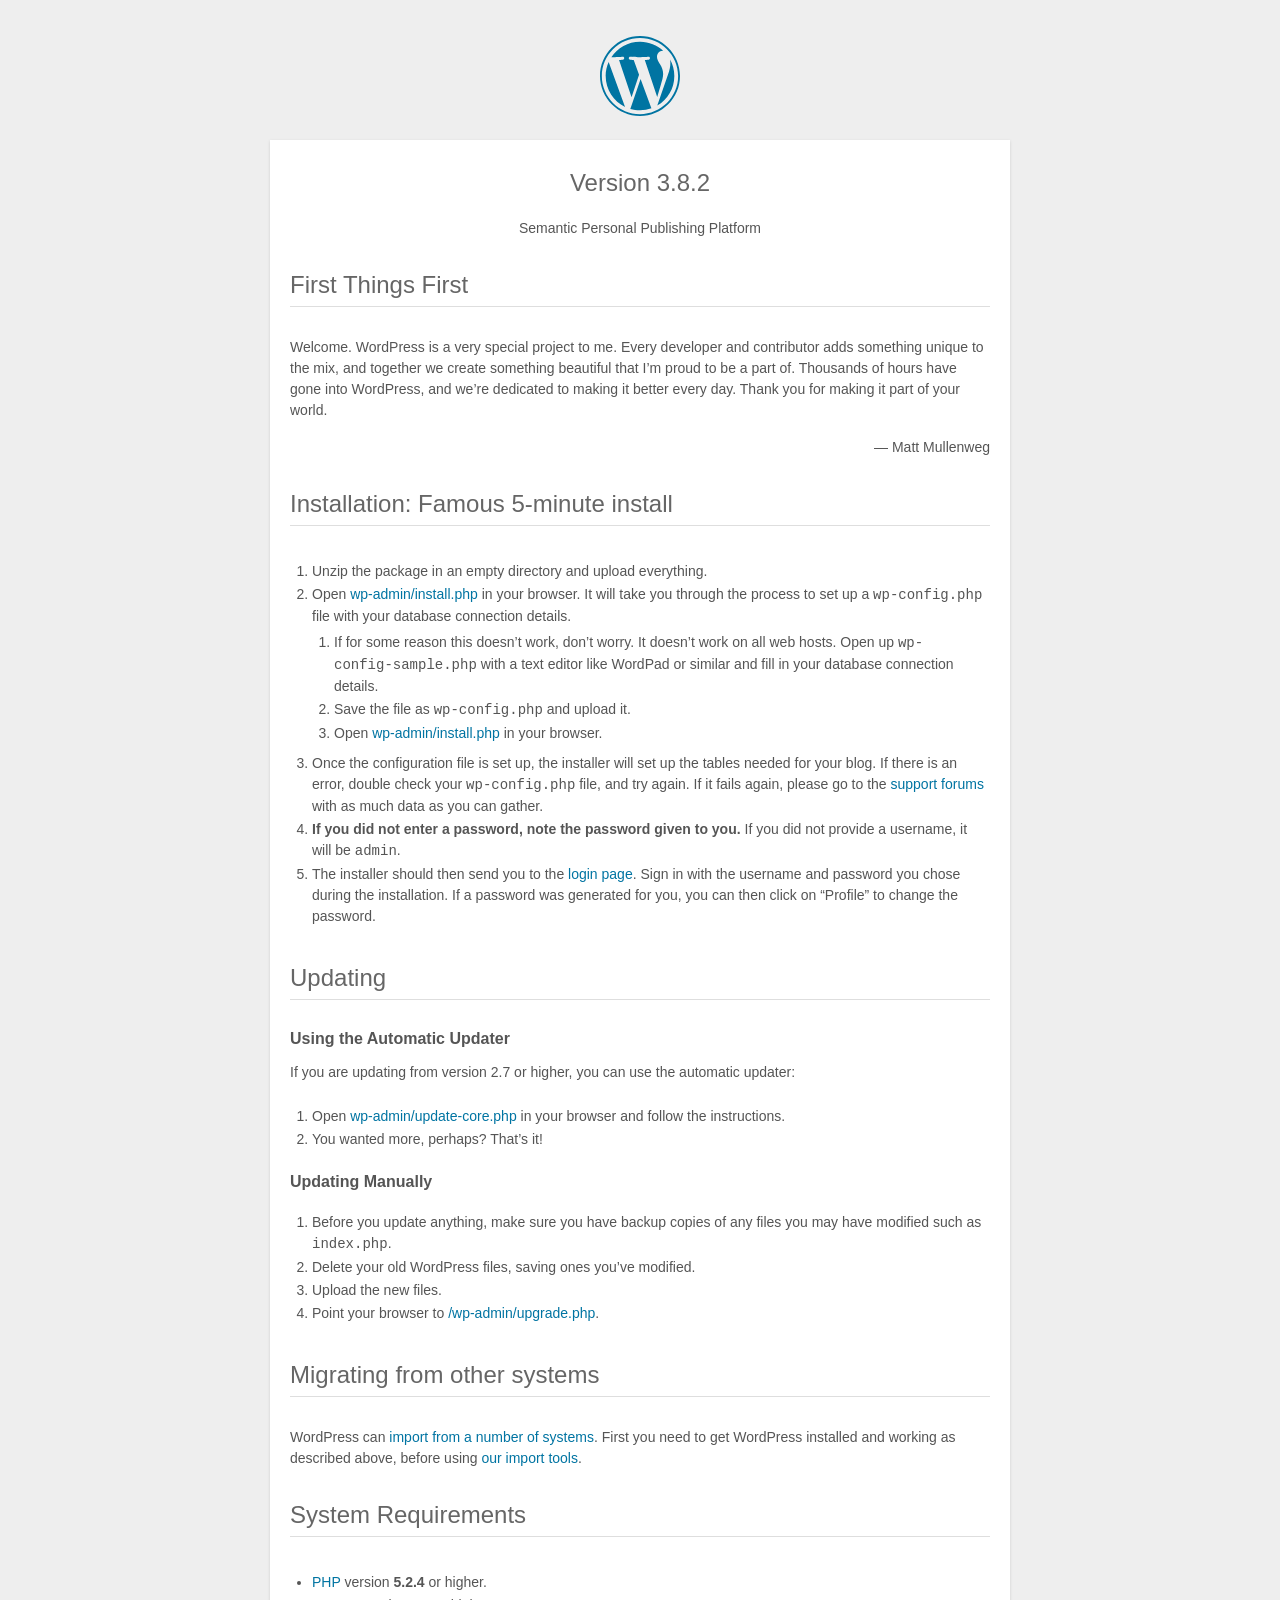
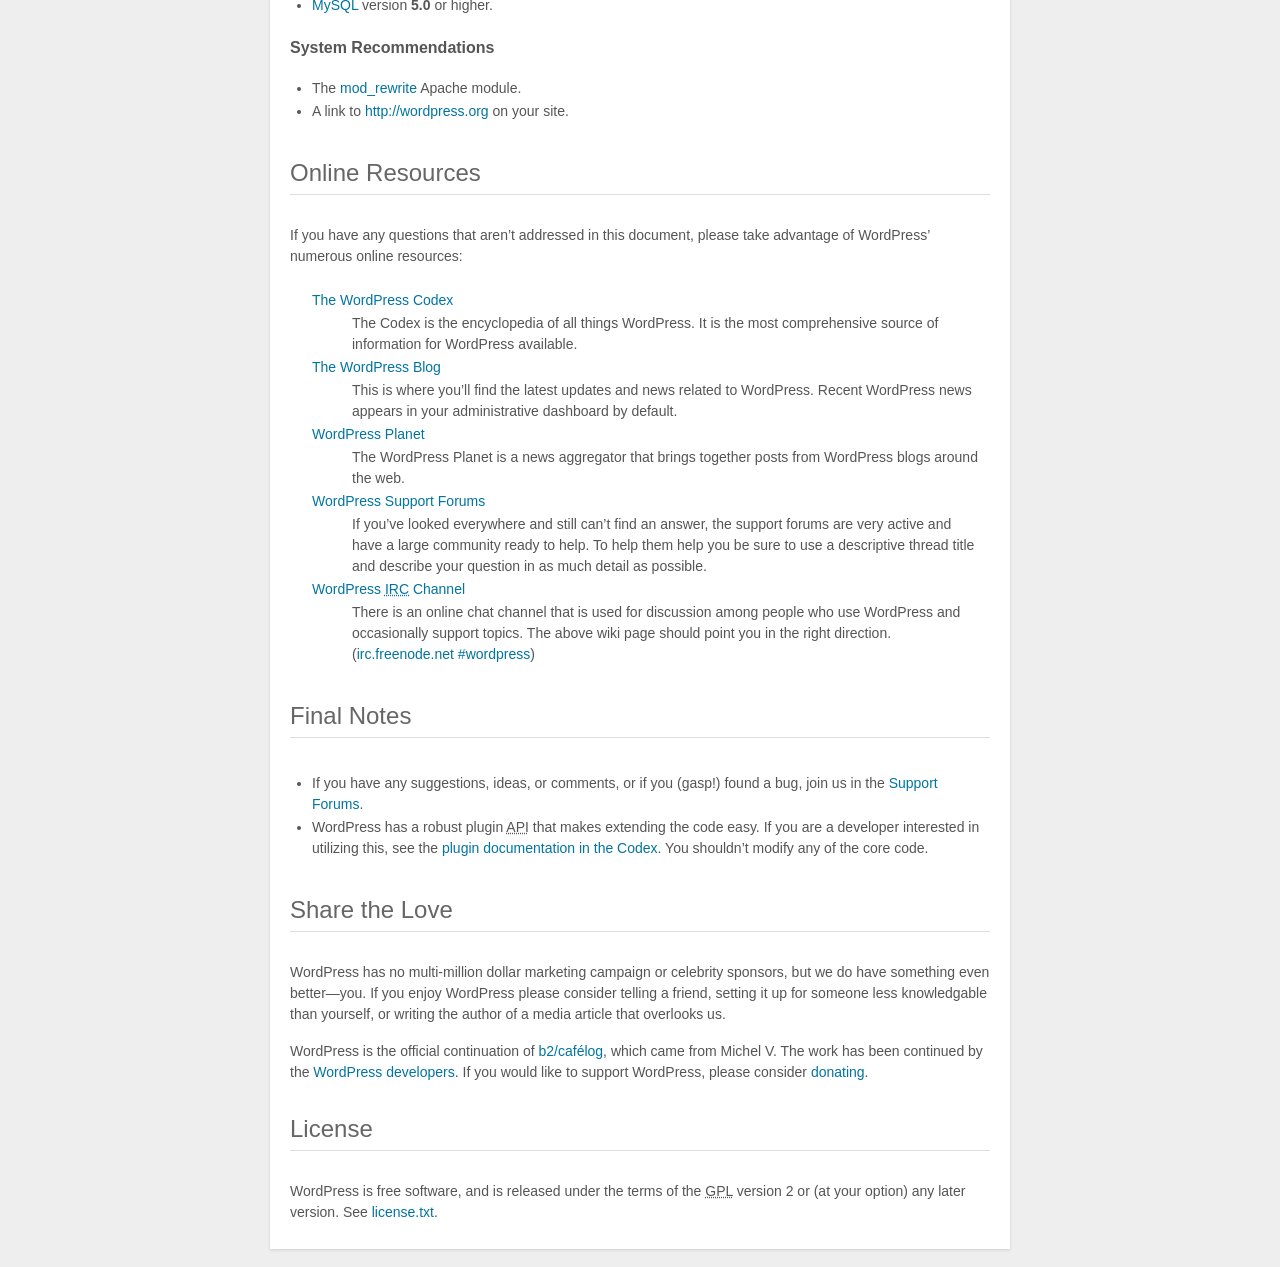
<file: wordpress/readme.html>
<!DOCTYPE html>
<html>
<head>
	<meta name="viewport" content="width=device-width" />
	<meta http-equiv="Content-Type" content="text/html; charset=utf-8" />
	<title>WordPress &#8250; ReadMe</title>
	<link rel="stylesheet" href="wp-admin/css/install.css?ver=20100228" type="text/css" />
</head>
<body>
<h1 id="logo">
	<a href="http://wordpress.org/"><img alt="WordPress" src="wp-admin/images/wordpress-logo.png" /></a>
	<br /> Version 3.8.2
</h1>
<p style="text-align: center">Semantic Personal Publishing Platform</p>

<h1>First Things First</h1>
<p>Welcome. WordPress is a very special project to me. Every developer and contributor adds something unique to the mix, and together we create something beautiful that I&#8217;m proud to be a part of. Thousands of hours have gone into WordPress, and we&#8217;re dedicated to making it better every day. Thank you for making it part of your world.</p>
<p style="text-align: right">&#8212; Matt Mullenweg</p>

<h1>Installation: Famous 5-minute install</h1>
<ol>
	<li>Unzip the package in an empty directory and upload everything.</li>
	<li>Open <span class="file"><a href="wp-admin/install.php">wp-admin/install.php</a></span> in your browser. It will take you through the process to set up a <code>wp-config.php</code> file with your database connection details.
		<ol>
			<li>If for some reason this doesn&#8217;t work, don&#8217;t worry. It doesn&#8217;t work on all web hosts. Open up <code>wp-config-sample.php</code> with a text editor like WordPad or similar and fill in your database connection details.</li>
			<li>Save the file as <code>wp-config.php</code> and upload it.</li>
			<li>Open <span class="file"><a href="wp-admin/install.php">wp-admin/install.php</a></span> in your browser.</li>
		</ol>
	</li>
	<li>Once the configuration file is set up, the installer will set up the tables needed for your blog. If there is an error, double check your <code>wp-config.php</code> file, and try again. If it fails again, please go to the <a href="http://wordpress.org/support/" title="WordPress support">support forums</a> with as much data as you can gather.</li>
	<li><strong>If you did not enter a password, note the password given to you.</strong> If you did not provide a username, it will be <code>admin</code>.</li>
	<li>The installer should then send you to the <a href="wp-login.php">login page</a>. Sign in with the username and password you chose during the installation. If a password was generated for you, you can then click on &#8220;Profile&#8221; to change the password.</li>
</ol>

<h1>Updating</h1>
<h2>Using the Automatic Updater</h2>
<p>If you are updating from version 2.7 or higher, you can use the automatic updater:</p>
<ol>
	<li>Open <span class="file"><a href="wp-admin/update-core.php">wp-admin/update-core.php</a></span> in your browser and follow the instructions.</li>
	<li>You wanted more, perhaps? That&#8217;s it!</li>
</ol>

<h2>Updating Manually</h2>
<ol>
	<li>Before you update anything, make sure you have backup copies of any files you may have modified such as <code>index.php</code>.</li>
	<li>Delete your old WordPress files, saving ones you&#8217;ve modified.</li>
	<li>Upload the new files.</li>
	<li>Point your browser to <span class="file"><a href="wp-admin/upgrade.php">/wp-admin/upgrade.php</a>.</span></li>
</ol>

<h1>Migrating from other systems</h1>
<p>WordPress can <a href="http://codex.wordpress.org/Importing_Content">import from a number of systems</a>. First you need to get WordPress installed and working as described above, before using <a href="wp-admin/import.php" title="Import to WordPress">our import tools</a>.</p>

<h1>System Requirements</h1>
<ul>
	<li><a href="http://php.net/">PHP</a> version <strong>5.2.4</strong> or higher.</li>
	<li><a href="http://www.mysql.com/">MySQL</a> version <strong>5.0</strong> or higher.</li>
</ul>

<h2>System Recommendations</h2>
<ul>
	<li>The <a href="http://httpd.apache.org/docs/2.2/mod/mod_rewrite.html">mod_rewrite</a> Apache module.</li>
	<li>A link to <a href="http://wordpress.org/">http://wordpress.org</a> on your site.</li>
</ul>

<h1>Online Resources</h1>
<p>If you have any questions that aren&#8217;t addressed in this document, please take advantage of WordPress&#8217; numerous online resources:</p>
<dl>
	<dt><a href="http://codex.wordpress.org/">The WordPress Codex</a></dt>
		<dd>The Codex is the encyclopedia of all things WordPress. It is the most comprehensive source of information for WordPress available.</dd>
	<dt><a href="http://wordpress.org/news/">The WordPress Blog</a></dt>
		<dd>This is where you&#8217;ll find the latest updates and news related to WordPress. Recent WordPress news appears in your administrative dashboard by default.</dd>
	<dt><a href="http://planet.wordpress.org/">WordPress Planet</a></dt>
		<dd>The WordPress Planet is a news aggregator that brings together posts from WordPress blogs around the web.</dd>
	<dt><a href="http://wordpress.org/support/">WordPress Support Forums</a></dt>
		<dd>If you&#8217;ve looked everywhere and still can&#8217;t find an answer, the support forums are very active and have a large community ready to help. To help them help you be sure to use a descriptive thread title and describe your question in as much detail as possible.</dd>
	<dt><a href="http://codex.wordpress.org/IRC">WordPress <abbr title="Internet Relay Chat">IRC</abbr> Channel</a></dt>
		<dd>There is an online chat channel that is used for discussion among people who use WordPress and occasionally support topics. The above wiki page should point you in the right direction. (<a href="irc://irc.freenode.net/wordpress">irc.freenode.net #wordpress</a>)</dd>
</dl>

<h1>Final Notes</h1>
<ul>
	<li>If you have any suggestions, ideas, or comments, or if you (gasp!) found a bug, join us in the <a href="http://wordpress.org/support/">Support Forums</a>.</li>
	<li>WordPress has a robust plugin <abbr title="application programming interface">API</abbr> that makes extending the code easy. If you are a developer interested in utilizing this, see the <a href="http://codex.wordpress.org/Plugin_API" title="WordPress plugin API">plugin documentation in the Codex</a>. You shouldn&#8217;t modify any of the core code.</li>
</ul>

<h1>Share the Love</h1>
<p>WordPress has no multi-million dollar marketing campaign or celebrity sponsors, but we do have something even better&#8212;you. If you enjoy WordPress please consider telling a friend, setting it up for someone less knowledgable than yourself, or writing the author of a media article that overlooks us.</p>

<p>WordPress is the official continuation of <a href="http://cafelog.com/">b2/caf&#233;log</a>, which came from Michel V. The work has been continued by the <a href="http://wordpress.org/about/">WordPress developers</a>. If you would like to support WordPress, please consider <a href="http://wordpress.org/donate/" title="Donate to WordPress">donating</a>.</p>

<h1>License</h1>
<p>WordPress is free software, and is released under the terms of the <abbr title="GNU General Public License">GPL</abbr> version 2 or (at your option) any later version. See <a href="license.txt">license.txt</a>.</p>

</body>
</html>
</file>
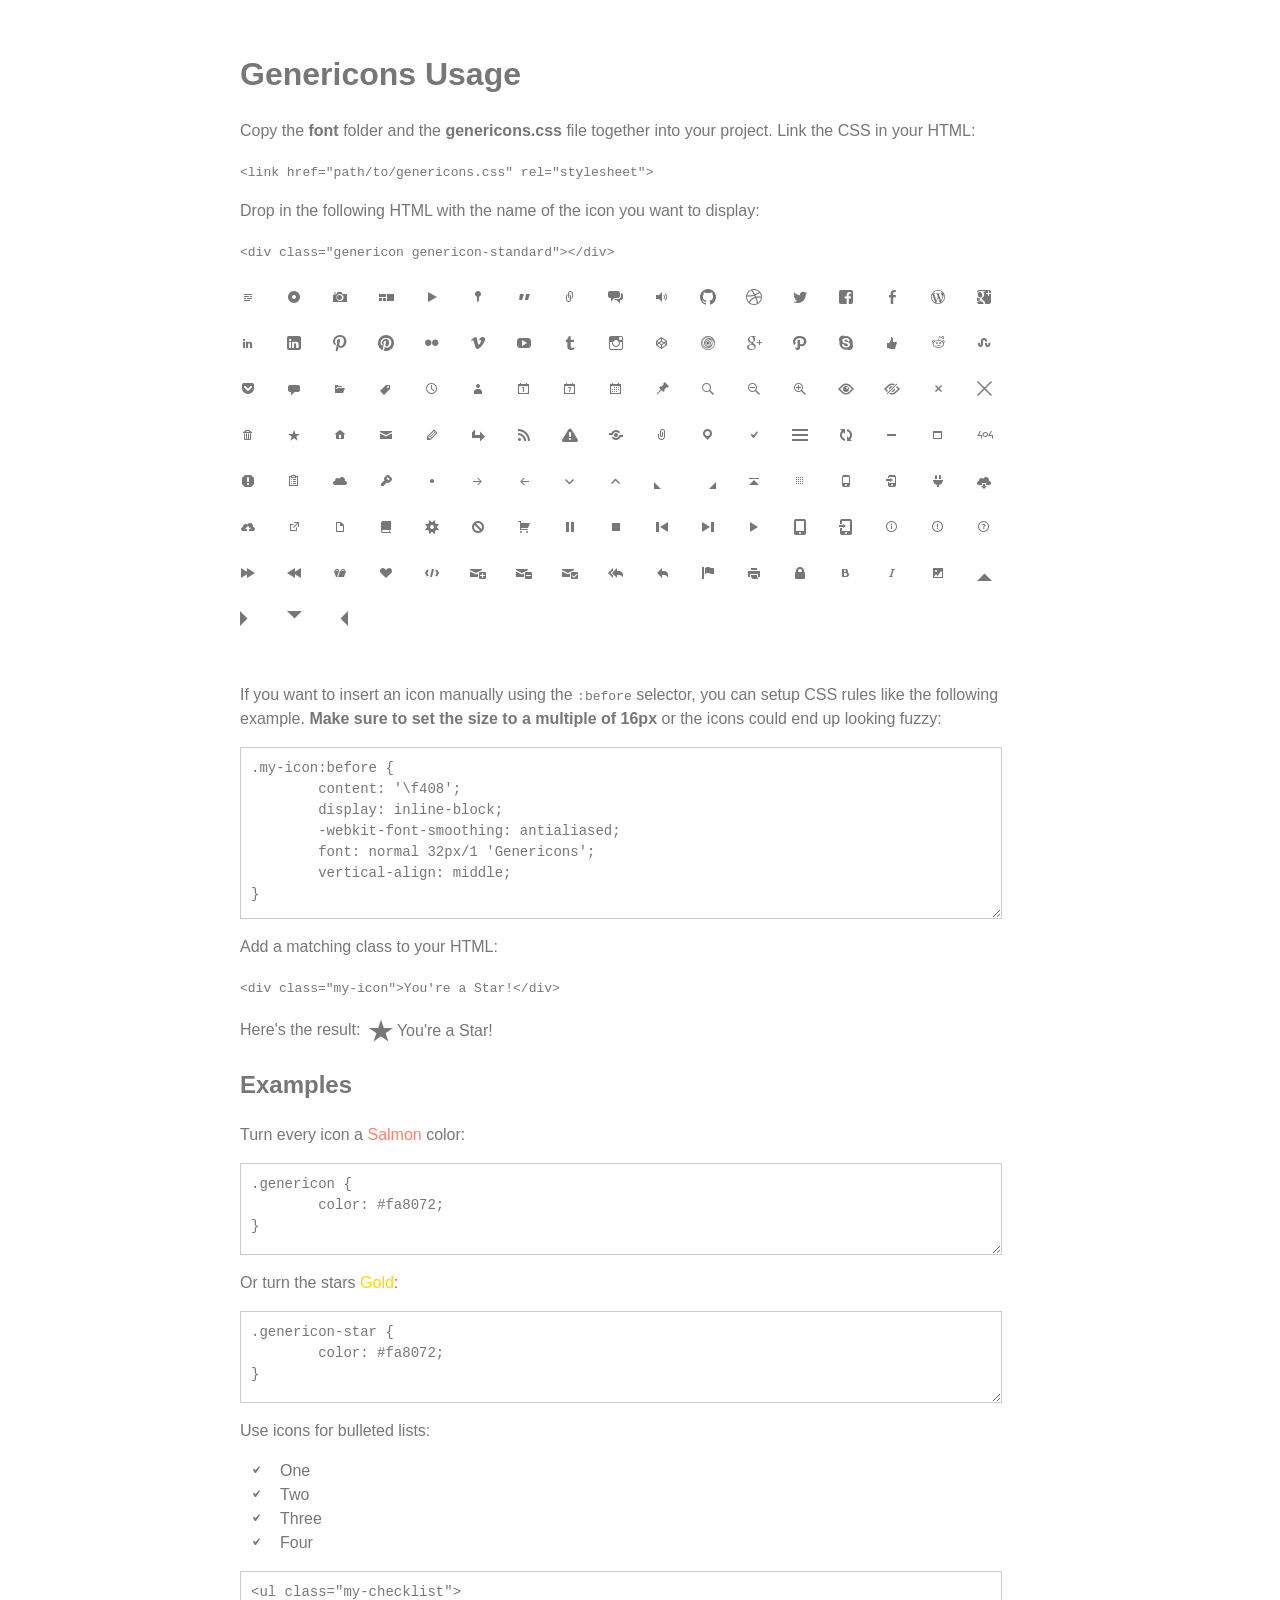
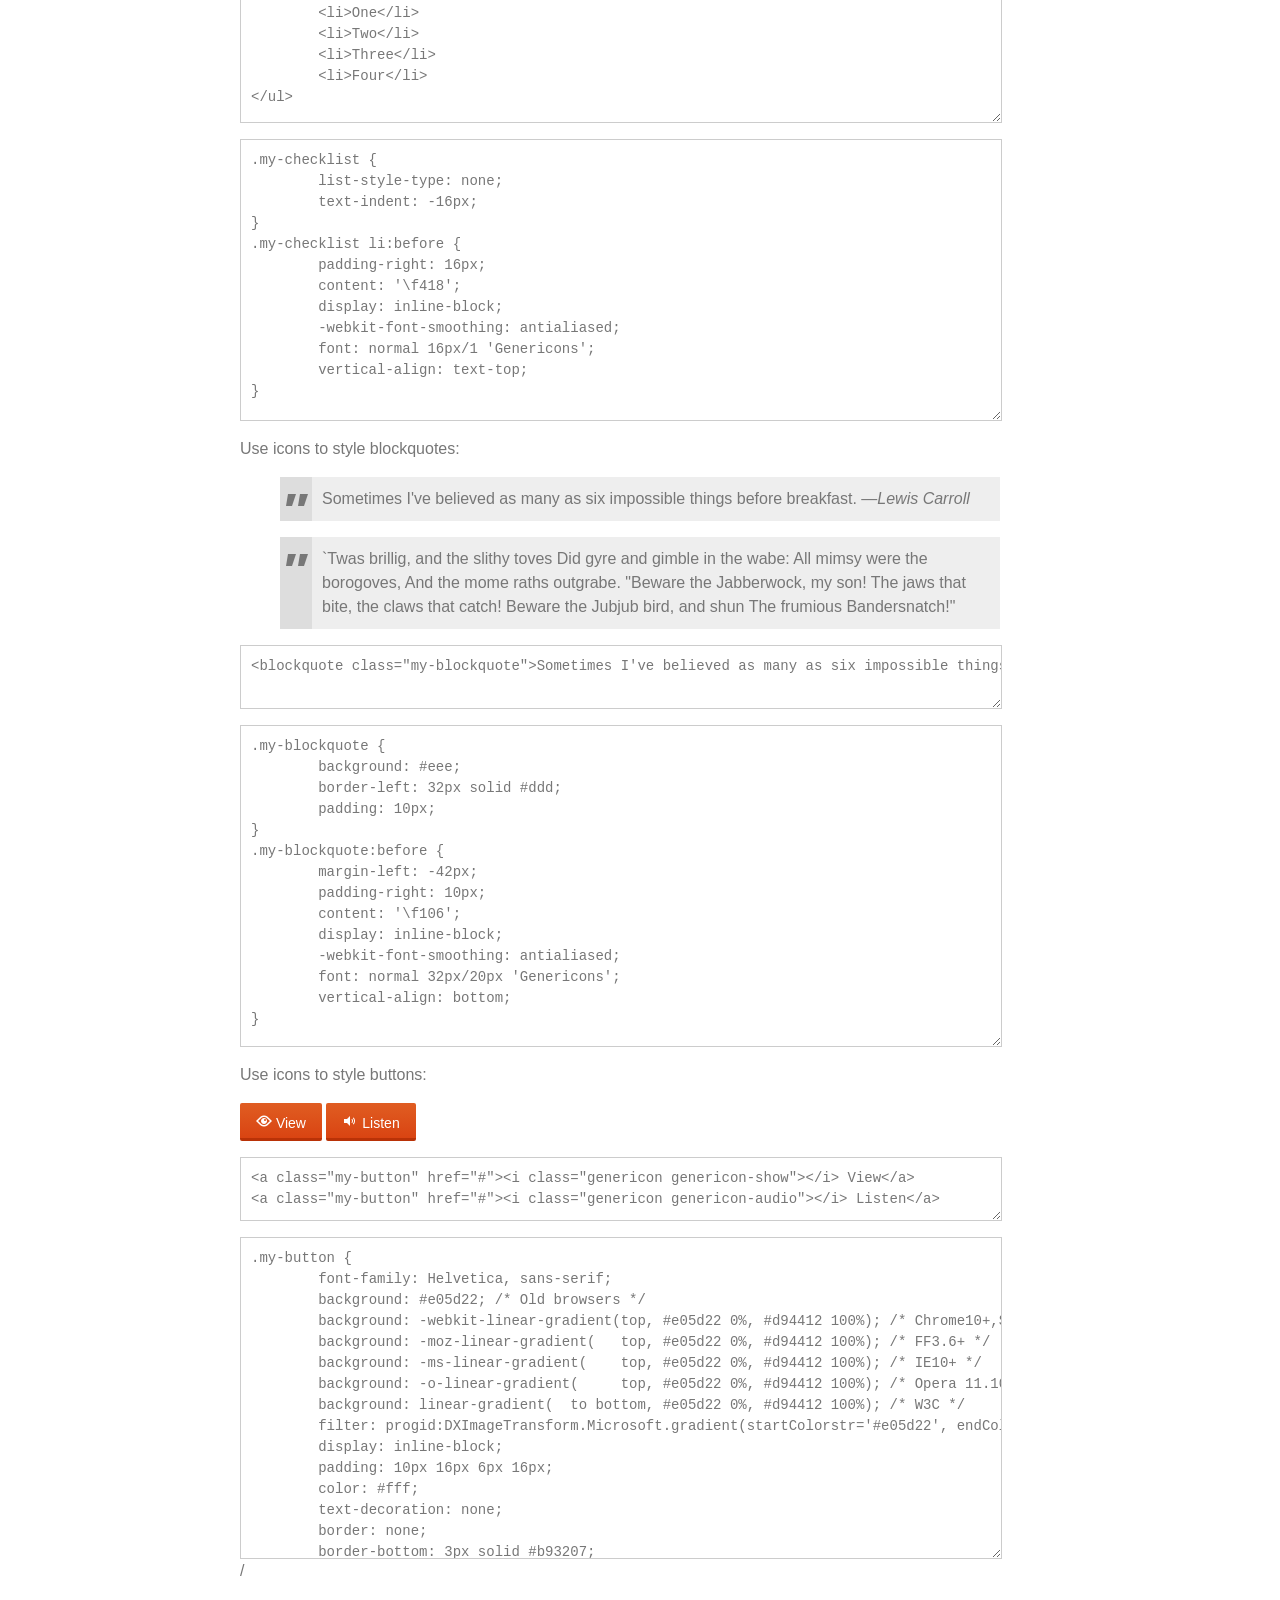
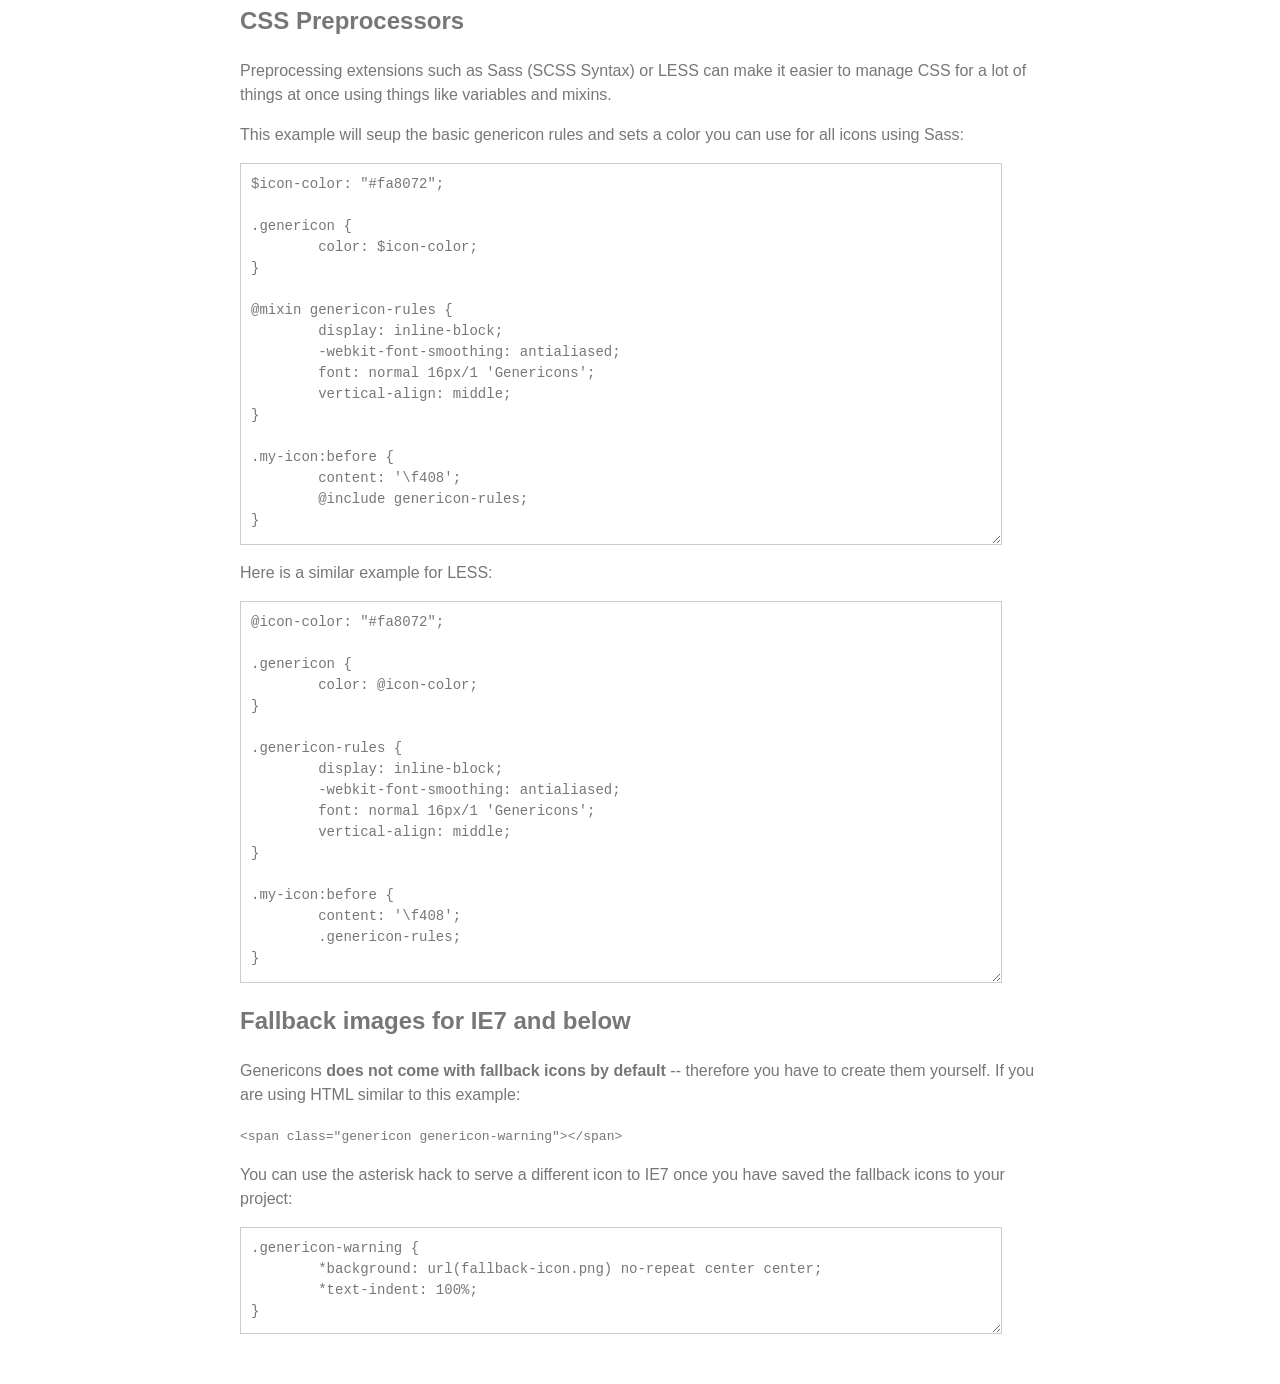
<file: wordpress/wp-content/themes/twentyfourteen/genericons/example.html>
<!DOCTYPE html>
<html dir="ltr" lang="en">
<head>
<title>Genericons</title>
<link rel="stylesheet" href="genericons.css">
<style type="text/css">
body {
	font-family: sans-serif;
	line-height: 1.5;
	width: 800px;
	margin: 50px auto;
	color: #777;
	background: white;
}
.icons {
	overflow: hidden;
	padding: 10px 0;
}
.icons div {
	cursor: pointer;
	float: left;
	margin: 0 30px 30px 0;
}
.icons:hover div {
	background: #f7f7f7;
}
.code {
        display: block;
        font: 14px/1.5 monospace;
        width: 740px;
        white-space: pre;
        border: 1px solid #ccc;
        padding: 10px;
        color: #777;
        overflow: auto;
}
.my-icon:before {
	content: '\f408';
        display: inline-block;
        -webkit-font-smoothing: antialiased;
        font: normal 32px/1 'Genericons';
        vertical-align: middle;
}
/* For the Examples */
.my-checklist {
	list-style-type: none;
	text-indent: -16px;
}
.my-checklist li:before {
	padding-right: 16px;
	content: '\f418';
        display: inline-block;
        -webkit-font-smoothing: antialiased;
        font: normal 16px/1 'Genericons';
        vertical-align: text-top;
}
.my-blockquote {
	background: #eee;
	border-left: 32px solid #ddd;
	padding: 10px;
}
.my-blockquote:before {
	margin-left: -42px;
	padding-right: 10px;
        content: '\f106';
        display: inline-block;
        -webkit-font-smoothing: antialiased;
        font: normal 32px/20px 'Genericons';
        vertical-align: bottom;
}
.my-button {
	font-family: Helvetica, sans-serif;
	font-size: 14px;
	background: #e05d22; /* Old browsers */
	background: -webkit-linear-gradient(top, #e05d22 0%, #d94412 100%); /* Chrome10+,Safari5.1+ */
	background: -moz-linear-gradient(   top, #e05d22 0%, #d94412 100%); /* FF3.6+ */
	background: -ms-linear-gradient(    top, #e05d22 0%, #d94412 100%); /* IE10+ */
	background: -o-linear-gradient(     top, #e05d22 0%, #d94412 100%); /* Opera 11.10+ */
	background: linear-gradient(  to bottom, #e05d22 0%, #d94412 100%); /* W3C */
	filter: progid:DXImageTransform.Microsoft.gradient(startColorstr='#e05d22', endColorstr='#d94412', GradientType=0); /* IE6-9 */
	display: inline-block;
	padding: 10px 16px 4px 16px;
	color: #fff;
	text-decoration: none;
	border: none;
	border-bottom: 3px solid #b93207;
	border-radius: 2px;
}
.my-button:hover,
.my-button:focus {
	background: #ed6a31; /* Old browsers */
	background: -webkit-linear-gradient(top, #ed6a31 0%, #e55627 100%); /* Chrome10+,Safari5.1+ */
	background: -moz-linear-gradient(   top, #ed6a31 0%, #e55627 100%); /* FF3.6+ */
	background: -ms-linear-gradient(    top, #ed6a31 0%, #e55627 100%); /* IE10+ */
	background: -o-linear-gradient(     top, #ed6a31 0%, #e55627 100%); /* Opera 11.10+ */
	background: linear-gradient(  to bottom, #ed6a31 0%, #e55627 100%); /* W3C */
	filter: progid:DXImageTransform.Microsoft.gradient(startColorstr='#ed6a31', endColorstr='#e55627', GradientType=0); /* IE6-9 */
	outline: none;
}
.my-button:active {
	background: #d94412; /* Old browsers */
	background: -webkit-linear-gradient(top, #d94412 0%, #e05d22 100%); /* Chrome10+,Safari5.1+ */
	background: -moz-linear-gradient(   top, #d94412 0%, #e05d22 100%); /* FF3.6+ */
	background: -ms-linear-gradient(    top, #d94412 0%, #e05d22 100%); /* IE10+ */
	background: -o-linear-gradient(     top, #d94412 0%, #e05d22 100%); /* Opera 11.10+ */
	background: linear-gradient(  to bottom, #d94412 0%, #e05d22 100%); /* W3C */
	filter: progid:DXImageTransform.Microsoft.gradient(startColorstr='#d94412', endColorstr='#e05d22', GradientType=0); /* IE6-9 */
	border: none;
	border-top: 3px solid #b93207;
	padding: 6px 16px 7px 16px;
}
</style>
</head>
<body>

<div class="section">

	<h1>Genericons Usage</h1>

	<p>Copy the <strong>font</strong> folder and the <strong>genericons.css</strong> file together into your project. Link the CSS in your HTML:</p>

	<p><code>&lt;link href="path/to/genericons.css" rel="stylesheet"&gt;</code></p>

	<p>Drop in the following HTML with the name of the icon you want to display:</p>

	<p><code>&lt;div class="genericon genericon-standard"&gt;&lt;/div&gt;</code></p>

	<div class="icons">
	
		<!-- post formats -->
		<div alt="f100" class="genericon genericon-standard"></div>
		<div alt="f101" class="genericon genericon-aside"></div>
		<div alt="f102" class="genericon genericon-image"></div>
		<div alt="f103" class="genericon genericon-gallery"></div>
		<div alt="f104" class="genericon genericon-video"></div>
		<div alt="f105" class="genericon genericon-status"></div>
		<div alt="f106" class="genericon genericon-quote"></div>
		<div alt="f107" class="genericon genericon-link"></div>
		<div alt="f108" class="genericon genericon-chat"></div>
		<div alt="f109" class="genericon genericon-audio"></div>

		<!-- social icons -->
		<div alt="f200" class="genericon genericon-github"></div>
		<div alt="f201" class="genericon genericon-dribbble"></div>
		<div alt="f202" class="genericon genericon-twitter"></div>
		<div alt="f203" class="genericon genericon-facebook"></div>
		<div alt="f204" class="genericon genericon-facebook-alt"></div>
		<div alt="f205" class="genericon genericon-wordpress"></div>
		<div alt="f206" class="genericon genericon-googleplus"></div>
		<div alt="f207" class="genericon genericon-linkedin"></div>
		<div alt="f208" class="genericon genericon-linkedin-alt"></div>
		<div alt="f209" class="genericon genericon-pinterest"></div>
		<div alt="f210" class="genericon genericon-pinterest-alt"></div>
		<div alt="f211" class="genericon genericon-flickr"></div>
		<div alt="f212" class="genericon genericon-vimeo"></div>
		<div alt="f213" class="genericon genericon-youtube"></div>
		<div alt="f214" class="genericon genericon-tumblr"></div>
		<div alt="f215" class="genericon genericon-instagram"></div>
		<div alt="f216" class="genericon genericon-codepen"></div>
		<div alt="f217" class="genericon genericon-polldaddy"></div>
		<div alt="f218" class="genericon genericon-googleplus-alt"></div>
		<div alt="f219" class="genericon genericon-path"></div>
		<div alt="f220" class="genericon genericon-skype"></div>
		<div alt="f221" class="genericon genericon-digg"></div>
		<div alt="f222" class="genericon genericon-reddit"></div>
		<div alt="f223" class="genericon genericon-stumbleupon"></div>
		<div alt="f224" class="genericon genericon-pocket"></div>

		<!-- meta icons -->
		<div alt="f300" class="genericon genericon-comment"></div>
		<div alt="f301" class="genericon genericon-category"></div>
		<div alt="f302" class="genericon genericon-tag"></div>
		<div alt="f303" class="genericon genericon-time"></div>
		<div alt="f304" class="genericon genericon-user"></div>
		<div alt="f305" class="genericon genericon-day"></div>
		<div alt="f306" class="genericon genericon-week"></div>
		<div alt="f307" class="genericon genericon-month"></div>
		<div alt="f308" class="genericon genericon-pinned"></div>

		<!-- other icons -->
		<div alt="f400" class="genericon genericon-search"></div>
		<div alt="f401" class="genericon genericon-unzoom"></div>
		<div alt="f402" class="genericon genericon-zoom"></div>
		<div alt="f403" class="genericon genericon-show"></div>
		<div alt="f404" class="genericon genericon-hide"></div>
		<div alt="f405" class="genericon genericon-close"></div>
		<div alt="f406" class="genericon genericon-close-alt"></div>
		<div alt="f407" class="genericon genericon-trash"></div>
		<div alt="f408" class="genericon genericon-star"></div>
		<div alt="f409" class="genericon genericon-home"></div>
		<div alt="f410" class="genericon genericon-mail"></div>
		<div alt="f411" class="genericon genericon-edit"></div>
		<div alt="f412" class="genericon genericon-reply"></div>
		<div alt="f413" class="genericon genericon-feed"></div>
		<div alt="f414" class="genericon genericon-warning"></div>
		<div alt="f415" class="genericon genericon-share"></div>
		<div alt="f416" class="genericon genericon-attachment"></div>
		<div alt="f417" class="genericon genericon-location"></div>
		<div alt="f418" class="genericon genericon-checkmark"></div>
		<div alt="f419" class="genericon genericon-menu"></div>
		<div alt="f420" class="genericon genericon-refresh"></div>
		<div alt="f421" class="genericon genericon-minimize"></div>
		<div alt="f422" class="genericon genericon-maximize"></div>
		<div alt="f423" class="genericon genericon-404"></div>
		<div alt="f424" class="genericon genericon-spam"></div>
		<div alt="f425" class="genericon genericon-summary"></div>
		<div alt="f426" class="genericon genericon-cloud"></div>
		<div alt="f427" class="genericon genericon-key"></div>
		<div alt="f428" class="genericon genericon-dot"></div>
		<div alt="f429" class="genericon genericon-next"></div>
		<div alt="f430" class="genericon genericon-previous"></div>
		<div alt="f431" class="genericon genericon-expand"></div>
		<div alt="f432" class="genericon genericon-collapse"></div>
		<div alt="f433" class="genericon genericon-dropdown"></div>
		<div alt="f434" class="genericon genericon-dropdown-left"></div>
		<div alt="f435" class="genericon genericon-top"></div>
		<div alt="f436" class="genericon genericon-draggable"></div>
		<div alt="f437" class="genericon genericon-phone"></div>
		<div alt="f438" class="genericon genericon-send-to-phone"></div>
		<div alt="f439" class="genericon genericon-plugin"></div>
		<div alt="f440" class="genericon genericon-cloud-download"></div>
		<div alt="f441" class="genericon genericon-cloud-upload"></div>
		<div alt="f442" class="genericon genericon-external"></div>
		<div alt="f443" class="genericon genericon-document"></div>
		<div alt="f444" class="genericon genericon-book"></div>
		<div alt="f445" class="genericon genericon-cog"></div>
		<div alt="f446" class="genericon genericon-unapprove"></div>
		<div alt="f447" class="genericon genericon-cart"></div>
		<div alt="f448" class="genericon genericon-pause"></div>
		<div alt="f449" class="genericon genericon-stop"></div>
		<div alt="f450" class="genericon genericon-skip-back"></div>
		<div alt="f451" class="genericon genericon-skip-ahead"></div>
		<div alt="f452" class="genericon genericon-play"></div>
		<div alt="f453" class="genericon genericon-tablet"></div>
		<div alt="f454" class="genericon genericon-send-to-tablet"></div>
		<div alt="f455" class="genericon genericon-info"></div>
		<div alt="f456" class="genericon genericon-notice"></div>
		<div alt="f457" class="genericon genericon-help"></div>
		<div alt="f458" class="genericon genericon-fastforward"></div>
		<div alt="f459" class="genericon genericon-rewind"></div>
		<div alt="f460" class="genericon genericon-portfolio"></div>
		<div alt="f461" class="genericon genericon-heart"></div>
		<div alt="f462" class="genericon genericon-code"></div>
		<div alt="f463" class="genericon genericon-subscribe"></div>
		<div alt="f464" class="genericon genericon-unsubscribe"></div>
		<div alt="f465" class="genericon genericon-subscribed"></div>
		<div alt="f466" class="genericon genericon-reply-alt"></div>
		<div alt="f467" class="genericon genericon-reply-single"></div>
		<div alt="f468" class="genericon genericon-flag"></div>
		<div alt="f469" class="genericon genericon-print"></div>
		<div alt="f470" class="genericon genericon-lock"></div>
		<div alt="f471" class="genericon genericon-bold"></div>
		<div alt="f472" class="genericon genericon-italic"></div>
		<div alt="f473" class="genericon genericon-picture"></div>

		<!-- generic shapes -->
		<div alt="f500" class="genericon genericon-uparrow"></div>
		<div alt="f501" class="genericon genericon-rightarrow"></div>
		<div alt="f502" class="genericon genericon-downarrow"></div>
		<div alt="f503" class="genericon genericon-leftarrow"></div>

	</div>

	<p>If you want to insert an icon manually using the <code>:before</code> selector, you can setup CSS rules like the following example. <strong>Make sure to set the size to a multiple of 16px</strong> or the icons could end up looking fuzzy:</p>

<p><textarea class="code" style="min-height: 150px;" onclick="select();">.my-icon:before {
	content: '\f408';
        display: inline-block;
        -webkit-font-smoothing: antialiased;
        font: normal 32px/1 'Genericons';
        vertical-align: middle;
}</textarea></p>

	<p>Add a matching class to your HTML:</p>

	<p><code>&lt;div class="my-icon"&gt;You're a Star!&lt;/div&gt;</code></p>

	<p>Here's the result: <span class="my-icon">You're a Star!</span></p>

	<h2>Examples</h2>

	<p>Turn every icon a <span style="color: #fa8072;">Salmon</span> color:</p>

<p><textarea class="code" style="min-height: 70px" onclick="select();">
.genericon {
	color: #fa8072;
}</textarea></p>

	<p>Or turn the stars <span style="color: #ffd700;">Gold</span>:</p>

<p><textarea class="code" style="min-height: 70px" onclick="select();">
.genericon-star {
	color: #fa8072;
}</textarea></p>

	<p>Use icons for bulleted lists:</p>

	<ul class="my-checklist">
		<li>One</li>
		<li>Two</li>
		<li>Three</li>
		<li>Four</li>
	</ul>

<p><textarea class="code" style="min-height: 130px" onclick="select();">
<ul class="my-checklist">
	<li>One</li>
	<li>Two</li>
	<li>Three</li>
	<li>Four</li>
</ul></textarea></p>

<p><textarea class="code" style="min-height: 260px;" onclick="select();">
.my-checklist {
	list-style-type: none;
	text-indent: -16px;
}
.my-checklist li:before {
	padding-right: 16px;
	content: '\f418';
        display: inline-block;
        -webkit-font-smoothing: antialiased;
        font: normal 16px/1 'Genericons';
        vertical-align: text-top;
}</textarea></p>

	<p>Use icons to style blockquotes:</p>

	<blockquote class="my-blockquote">Sometimes I've believed as many as six impossible things before breakfast. &mdash;<em>Lewis Carroll</em></blockquote>
	<blockquote class="my-blockquote">`Twas brillig, and the slithy toves Did gyre and gimble in the wabe: All mimsy were the borogoves, And the mome raths outgrabe. "Beware the Jabberwock, my son!  The jaws that bite, the claws that catch!  Beware the Jubjub bird, and shun The frumious Bandersnatch!"</blockquote>

<p><textarea class="code" style="min-height: 40px;" onclick="select();"><blockquote class="my-blockquote">Sometimes I've believed as many as six impossible things before breakfast. &mdash;<em>Lewis Carroll</em></blockquote></textarea></p>

<p><textarea class="code" style="min-height: 300px;" onclick="select();">
.my-blockquote {
	background: #eee;
	border-left: 32px solid #ddd;
	padding: 10px;
}
.my-blockquote:before {
	margin-left: -42px;
	padding-right: 10px;
        content: '\f106';
        display: inline-block;
        -webkit-font-smoothing: antialiased;
        font: normal 32px/20px 'Genericons';
        vertical-align: bottom;
} </textarea></p>

	<p>Use icons to style buttons:</p>

	<a class="my-button" href="javascript:void()"><i class="genericon genericon-show"></i> View</a>
	<a class="my-button" href="javascript:void()"><i class="genericon genericon-audio"></i> Listen</a>

<p><textarea class="code" style="min-height: 40px;" onclick="select();"><a class="my-button" href="#"><i class="genericon genericon-show"></i> View</a>
<a class="my-button" href="#"><i class="genericon genericon-audio"></i> Listen</a></textarea></p>

<p><textarea class="code" style="min-height: 300px;" onclick="select();">
.my-button {
	font-family: Helvetica, sans-serif;
	background: #e05d22; /* Old browsers */
	background: -webkit-linear-gradient(top, #e05d22 0%, #d94412 100%); /* Chrome10+,Safari5.1+ */
	background: -moz-linear-gradient(   top, #e05d22 0%, #d94412 100%); /* FF3.6+ */
	background: -ms-linear-gradient(    top, #e05d22 0%, #d94412 100%); /* IE10+ */
	background: -o-linear-gradient(     top, #e05d22 0%, #d94412 100%); /* Opera 11.10+ */
	background: linear-gradient(  to bottom, #e05d22 0%, #d94412 100%); /* W3C */
	filter: progid:DXImageTransform.Microsoft.gradient(startColorstr='#e05d22', endColorstr='#d94412', GradientType=0); /* IE6-9 */
	display: inline-block;
	padding: 10px 16px 6px 16px;
	color: #fff;
	text-decoration: none;
	border: none;
	border-bottom: 3px solid #b93207;
	border-radius: 2px;
}

.my-button:hover,
.my-button:focus {
	background: #ed6a31; /* Old browsers */
	background: -webkit-linear-gradient(top, #ed6a31 0%, #e55627 100%); /* Chrome10+,Safari5.1+ */
	background: -moz-linear-gradient(   top, #ed6a31 0%, #e55627 100%); /* FF3.6+ */
	background: -ms-linear-gradient(    top, #ed6a31 0%, #e55627 100%); /* IE10+ */
	background: -o-linear-gradient(     top, #ed6a31 0%, #e55627 100%); /* Opera 11.10+ */
	background: linear-gradient(  to bottom, #ed6a31 0%, #e55627 100%); /* W3C */
	filter: progid:DXImageTransform.Microsoft.gradient(startColorstr='#ed6a31', endColorstr='#e55627', GradientType=0); /* IE6-9 */
	outline: none;
}

.my-button:active {
	background: #d94412; /* Old browsers */
	background: -webkit-linear-gradient(top, #d94412 0%, #e05d22 100%); /* Chrome10+,Safari5.1+ */
	background: -moz-linear-gradient(   top, #d94412 0%, #e05d22 100%); /* FF3.6+ */
	background: -ms-linear-gradient(    top, #d94412 0%, #e05d22 100%); /* IE10+ */
	background: -o-linear-gradient(     top, #d94412 0%, #e05d22 100%); /* Opera 11.10+ */
	background: linear-gradient(  to bottom, #d94412 0%, #e05d22 100%); /* W3C */
	filter: progid:DXImageTransform.Microsoft.gradient(startColorstr='#d94412', endColorstr='#e05d22', GradientType=0); /* IE6-9 */
	border: none;
	border-top: 3px solid #b93207;
	padding: 6px 16px 10px 16px;
}</textarea>/</p>

	<h2>CSS Preprocessors</h2>

	<p>Preprocessing extensions such as Sass (SCSS Syntax) or LESS</a> can make it easier to manage CSS for a lot of things at once using things like variables and mixins.</p>

	<p>This example will seup the basic genericon rules and sets a color you can use for all icons using Sass:</p>

<p><textarea class="code" style="min-height: 360px;" onclick="select();">$icon-color: "#fa8072";

.genericon {
        color: $icon-color;
}

@mixin genericon-rules {
        display: inline-block;
        -webkit-font-smoothing: antialiased;
        font: normal 16px/1 'Genericons';
        vertical-align: middle;
}

.my-icon:before {
	content: '\f408';
        @include genericon-rules;
}</textarea></p>

	<p>Here is a similar example for LESS:</p>

<p><textarea class="code" style="min-height: 360px;" onclick="select();">@icon-color: "#fa8072";

.genericon {
        color: @icon-color;
}

.genericon-rules {
        display: inline-block;
        -webkit-font-smoothing: antialiased;
        font: normal 16px/1 'Genericons';
        vertical-align: middle;
}

.my-icon:before {
	content: '\f408';
        .genericon-rules;
}</textarea></p>

	<h2>Fallback images for IE7 and below</h2>

	<p>Genericons <strong>does not come with fallback icons by default</strong> -- therefore you have to create them yourself. If you are using HTML similar to this example:

	<p><code>&lt;span class="genericon genericon-warning"&gt;&lt;/span&gt;</code></p>

	<p>You can use the asterisk hack to serve a different icon to IE7 once you have saved the fallback icons to your project:</p>

<textarea class="code" style="min-height: 85px;" onclick="select();">.genericon-warning {
        *background: url(fallback-icon.png) no-repeat center center;
        *text-indent: 100%;
}</textarea>

</div>

</body>
</html>
</file>
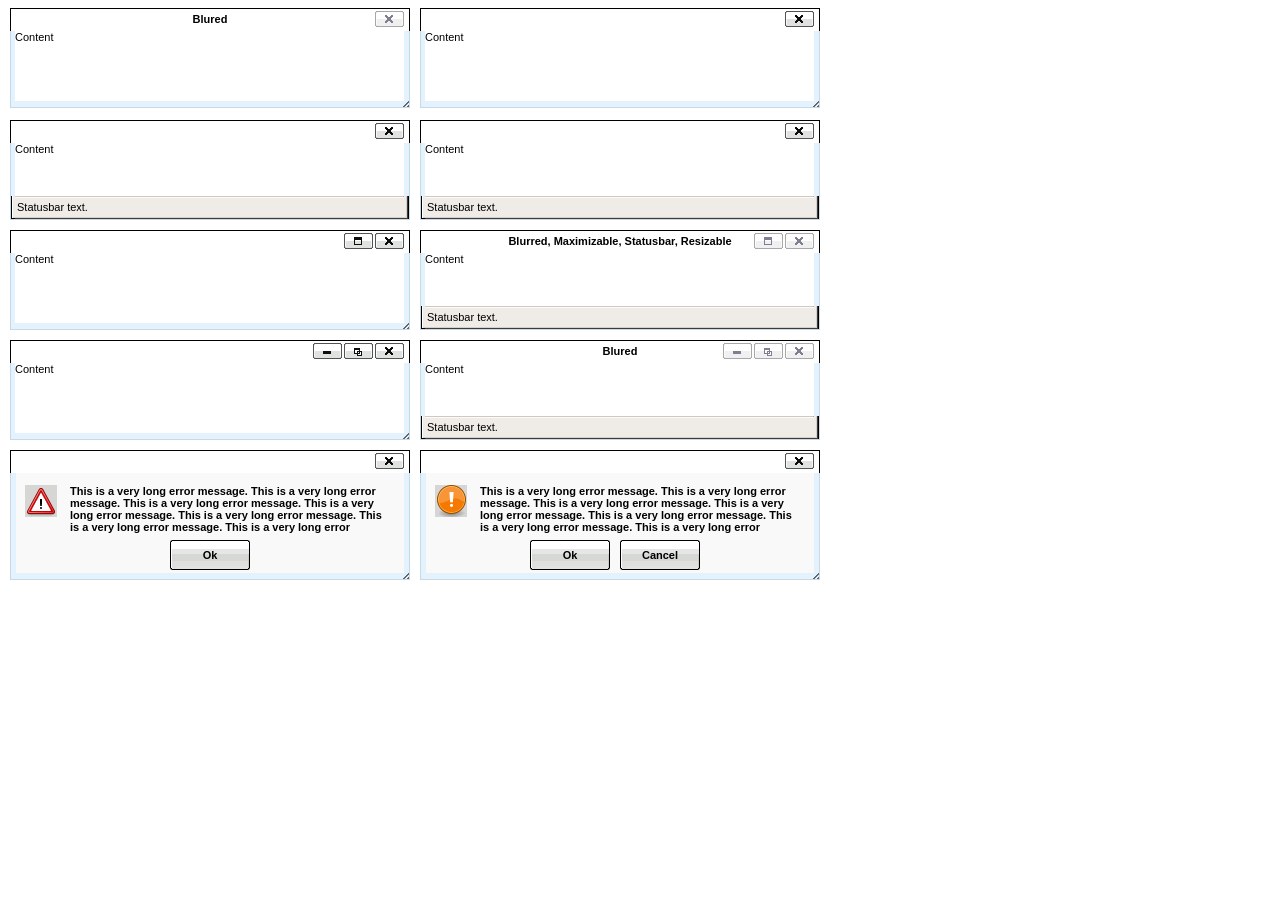
<file: wordpress/wp-includes/js/tinymce/plugins/inlinepopups/template.htm>
<!-- <!DOCTYPE html PUBLIC "-//W3C//DTD XHTML 1.0 Strict//EN" "http://www.w3.org/TR/xhtml1/DTD/xhtml1-strict.dtd"> -->
<html xmlns="http://www.w3.org/1999/xhtml">
<head>
<title>Template for dialogs</title>
<link rel="stylesheet" type="text/css" href="skins/clearlooks2/window.css?ver=359-20131010" />
</head>
<body>

<div class="mceEditor">
	<div class="clearlooks2" style="width:400px; height:100px; left:10px;">
		<div class="mceWrapper">
			<div class="mceTop">
				<div class="mceLeft"></div>
				<div class="mceCenter"></div>
				<div class="mceRight"></div>
				<span>Blured</span>
			</div>

			<div class="mceMiddle">
				<div class="mceLeft"></div>
				<span>Content</span>
				<div class="mceRight"></div>
			</div>

			<div class="mceBottom">
				<div class="mceLeft"></div>
				<div class="mceCenter"></div>
				<div class="mceRight"></div>
				<span>Statusbar text.</span>
			</div>

			<a class="mceMove" href="#"></a>
			<a class="mceMin" href="#"></a>
			<a class="mceMax" href="#"></a>
			<a class="mceMed" href="#"></a>
			<a class="mceClose" href="#"></a>
			<a class="mceResize mceResizeN" href="#"></a>
			<a class="mceResize mceResizeS" href="#"></a>
			<a class="mceResize mceResizeW" href="#"></a>
			<a class="mceResize mceResizeE" href="#"></a>
			<a class="mceResize mceResizeNW" href="#"></a>
			<a class="mceResize mceResizeNE" href="#"></a>
			<a class="mceResize mceResizeSW" href="#"></a>
			<a class="mceResize mceResizeSE" href="#"></a>
		</div>
	</div>

	<div class="clearlooks2" style="width:400px; height:100px; left:420px;">
		<div class="mceWrapper mceMovable mceFocus">
			<div class="mceTop">
				<div class="mceLeft"></div>
				<div class="mceCenter"></div>
				<div class="mceRight"></div>
				<span>Focused</span>
			</div>

			<div class="mceMiddle">
				<div class="mceLeft"></div>
				<span>Content</span>
				<div class="mceRight"></div>
			</div>

			<div class="mceBottom">
				<div class="mceLeft"></div>
				<div class="mceCenter"></div>
				<div class="mceRight"></div>
				<span>Statusbar text.</span>
			</div>

			<a class="mceMove" href="#"></a>
			<a class="mceMin" href="#"></a>
			<a class="mceMax" href="#"></a>
			<a class="mceMed" href="#"></a>
			<a class="mceClose" href="#"></a>
			<a class="mceResize mceResizeN" href="#"></a>
			<a class="mceResize mceResizeS" href="#"></a>
			<a class="mceResize mceResizeW" href="#"></a>
			<a class="mceResize mceResizeE" href="#"></a>
			<a class="mceResize mceResizeNW" href="#"></a>
			<a class="mceResize mceResizeNE" href="#"></a>
			<a class="mceResize mceResizeSW" href="#"></a>
			<a class="mceResize mceResizeSE" href="#"></a>
		</div>
	</div>

	<div class="clearlooks2" style="width:400px; height:100px; left:10px; top:120px;">
		<div class="mceWrapper mceMovable mceFocus mceStatusbar">
			<div class="mceTop">
				<div class="mceLeft"></div>
				<div class="mceCenter"></div>
				<div class="mceRight"></div>
				<span>Statusbar</span>
			</div>

			<div class="mceMiddle">
				<div class="mceLeft"></div>
				<span>Content</span>
				<div class="mceRight"></div>
			</div>

			<div class="mceBottom">
				<div class="mceLeft"></div>
				<div class="mceCenter"></div>
				<div class="mceRight"></div>
				<span>Statusbar text.</span>
			</div>

			<a class="mceMove" href="#"></a>
			<a class="mceMin" href="#"></a>
			<a class="mceMax" href="#"></a>
			<a class="mceMed" href="#"></a>
			<a class="mceClose" href="#"></a>
			<a class="mceResize mceResizeN" href="#"></a>
			<a class="mceResize mceResizeS" href="#"></a>
			<a class="mceResize mceResizeW" href="#"></a>
			<a class="mceResize mceResizeE" href="#"></a>
			<a class="mceResize mceResizeNW" href="#"></a>
			<a class="mceResize mceResizeNE" href="#"></a>
			<a class="mceResize mceResizeSW" href="#"></a>
			<a class="mceResize mceResizeSE" href="#"></a>
		</div>
	</div>

	<div class="clearlooks2" style="width:400px; height:100px; left:420px; top:120px;">
		<div class="mceWrapper mceMovable mceFocus mceStatusbar mceResizable">
			<div class="mceTop">
				<div class="mceLeft"></div>
				<div class="mceCenter"></div>
				<div class="mceRight"></div>
				<span>Statusbar, Resizable</span>
			</div>

			<div class="mceMiddle">
				<div class="mceLeft"></div>
				<span>Content</span>
				<div class="mceRight"></div>
			</div>

			<div class="mceBottom">
				<div class="mceLeft"></div>
				<div class="mceCenter"></div>
				<div class="mceRight"></div>
				<span>Statusbar text.</span>
			</div>

			<a class="mceMove" href="#"></a>
			<a class="mceMin" href="#"></a>
			<a class="mceMax" href="#"></a>
			<a class="mceMed" href="#"></a>
			<a class="mceClose" href="#"></a>
			<a class="mceResize mceResizeN" href="#"></a>
			<a class="mceResize mceResizeS" href="#"></a>
			<a class="mceResize mceResizeW" href="#"></a>
			<a class="mceResize mceResizeE" href="#"></a>
			<a class="mceResize mceResizeNW" href="#"></a>
			<a class="mceResize mceResizeNE" href="#"></a>
			<a class="mceResize mceResizeSW" href="#"></a>
			<a class="mceResize mceResizeSE" href="#"></a>
		</div>
	</div>

	<div class="clearlooks2" style="width:400px; height:100px; left:10px; top:230px;">
		<div class="mceWrapper mceMovable mceFocus mceResizable mceMaximizable">
			<div class="mceTop">
				<div class="mceLeft"></div>
				<div class="mceCenter"></div>
				<div class="mceRight"></div>
				<span>Resizable, Maximizable</span>
			</div>

			<div class="mceMiddle">
				<div class="mceLeft"></div>
				<span>Content</span>
				<div class="mceRight"></div>
			</div>

			<div class="mceBottom">
				<div class="mceLeft"></div>
				<div class="mceCenter"></div>
				<div class="mceRight"></div>
				<span>Statusbar text.</span>
			</div>

			<a class="mceMove" href="#"></a>
			<a class="mceMin" href="#"></a>
			<a class="mceMax" href="#"></a>
			<a class="mceMed" href="#"></a>
			<a class="mceClose" href="#"></a>
			<a class="mceResize mceResizeN" href="#"></a>
			<a class="mceResize mceResizeS" href="#"></a>
			<a class="mceResize mceResizeW" href="#"></a>
			<a class="mceResize mceResizeE" href="#"></a>
			<a class="mceResize mceResizeNW" href="#"></a>
			<a class="mceResize mceResizeNE" href="#"></a>
			<a class="mceResize mceResizeSW" href="#"></a>
			<a class="mceResize mceResizeSE" href="#"></a>
		</div>
	</div>

	<div class="clearlooks2" style="width:400px; height:100px; left:420px; top:230px;">
		<div class="mceWrapper mceMovable mceStatusbar mceResizable mceMaximizable">
			<div class="mceTop">
				<div class="mceLeft"></div>
				<div class="mceCenter"></div>
				<div class="mceRight"></div>
				<span>Blurred, Maximizable, Statusbar, Resizable</span>
			</div>

			<div class="mceMiddle">
				<div class="mceLeft"></div>
				<span>Content</span>
				<div class="mceRight"></div>
			</div>

			<div class="mceBottom">
				<div class="mceLeft"></div>
				<div class="mceCenter"></div>
				<div class="mceRight"></div>
				<span>Statusbar text.</span>
			</div>

			<a class="mceMove" href="#"></a>
			<a class="mceMin" href="#"></a>
			<a class="mceMax" href="#"></a>
			<a class="mceMed" href="#"></a>
			<a class="mceClose" href="#"></a>
			<a class="mceResize mceResizeN" href="#"></a>
			<a class="mceResize mceResizeS" href="#"></a>
			<a class="mceResize mceResizeW" href="#"></a>
			<a class="mceResize mceResizeE" href="#"></a>
			<a class="mceResize mceResizeNW" href="#"></a>
			<a class="mceResize mceResizeNE" href="#"></a>
			<a class="mceResize mceResizeSW" href="#"></a>
			<a class="mceResize mceResizeSE" href="#"></a>
		</div>
	</div>

	<div class="clearlooks2" style="width:400px; height:100px; left:10px; top:340px;">
		<div class="mceWrapper mceMovable mceFocus mceResizable mceMaximized mceMinimizable mceMaximizable">
			<div class="mceTop">
				<div class="mceLeft"></div>
				<div class="mceCenter"></div>
				<div class="mceRight"></div>
				<span>Maximized, Maximizable, Minimizable</span>
			</div>

			<div class="mceMiddle">
				<div class="mceLeft"></div>
				<span>Content</span>
				<div class="mceRight"></div>
			</div>

			<div class="mceBottom">
				<div class="mceLeft"></div>
				<div class="mceCenter"></div>
				<div class="mceRight"></div>
				<span>Statusbar text.</span>
			</div>

			<a class="mceMove" href="#"></a>
			<a class="mceMin" href="#"></a>
			<a class="mceMax" href="#"></a>
			<a class="mceMed" href="#"></a>
			<a class="mceClose" href="#"></a>
			<a class="mceResize mceResizeN" href="#"></a>
			<a class="mceResize mceResizeS" href="#"></a>
			<a class="mceResize mceResizeW" href="#"></a>
			<a class="mceResize mceResizeE" href="#"></a>
			<a class="mceResize mceResizeNW" href="#"></a>
			<a class="mceResize mceResizeNE" href="#"></a>
			<a class="mceResize mceResizeSW" href="#"></a>
			<a class="mceResize mceResizeSE" href="#"></a>
		</div>
	</div>

	<div class="clearlooks2" style="width:400px; height:100px; left:420px; top:340px;">
		<div class="mceWrapper mceMovable mceStatusbar mceResizable mceMaximized mceMinimizable mceMaximizable">
			<div class="mceTop">
				<div class="mceLeft"></div>
				<div class="mceCenter"></div>
				<div class="mceRight"></div>
				<span>Blured</span>
			</div>

			<div class="mceMiddle">
				<div class="mceLeft"></div>
				<span>Content</span>
				<div class="mceRight"></div>
			</div>

			<div class="mceBottom">
				<div class="mceLeft"></div>
				<div class="mceCenter"></div>
				<div class="mceRight"></div>
				<span>Statusbar text.</span>
			</div>

			<a class="mceMove" href="#"></a>
			<a class="mceMin" href="#"></a>
			<a class="mceMax" href="#"></a>
			<a class="mceMed" href="#"></a>
			<a class="mceClose" href="#"></a>
			<a class="mceResize mceResizeN" href="#"></a>
			<a class="mceResize mceResizeS" href="#"></a>
			<a class="mceResize mceResizeW" href="#"></a>
			<a class="mceResize mceResizeE" href="#"></a>
			<a class="mceResize mceResizeNW" href="#"></a>
			<a class="mceResize mceResizeNE" href="#"></a>
			<a class="mceResize mceResizeSW" href="#"></a>
			<a class="mceResize mceResizeSE" href="#"></a>
		</div>
	</div>

	<div class="clearlooks2" style="width:400px; height:130px; left:10px; top:450px;">
		<div class="mceWrapper mceMovable mceFocus mceModal mceAlert">
			<div class="mceTop">
				<div class="mceLeft"></div>
				<div class="mceCenter"></div>
				<div class="mceRight"></div>
				<span>Alert</span>
			</div>

			<div class="mceMiddle">
				<div class="mceLeft"></div>
				<span>
					This is a very long error message. This is a very long error message.
					This is a very long error message. This is a very long error message.
					This is a very long error message. This is a very long error message.
					This is a very long error message. This is a very long error message.
					This is a very long error message. This is a very long error message.
					This is a very long error message. This is a very long error message.
				</span>
				<div class="mceRight"></div>
				<div class="mceIcon"></div>
			</div>

			<div class="mceBottom">
				<div class="mceLeft"></div>
				<div class="mceCenter"></div>
				<div class="mceRight"></div>
			</div>

			<a class="mceMove" href="#"></a>
			<a class="mceButton mceOk" href="#">Ok</a>
			<a class="mceClose" href="#"></a>
		</div>
	</div>

	<div class="clearlooks2" style="width:400px; height:130px; left:420px; top:450px;">
		<div class="mceWrapper mceMovable mceFocus mceModal mceConfirm">
			<div class="mceTop">
				<div class="mceLeft"></div>
				<div class="mceCenter"></div>
				<div class="mceRight"></div>
				<span>Confirm</span>
			</div>

			<div class="mceMiddle">
				<div class="mceLeft"></div>
				<span>
					This is a very long error message. This is a very long error message.
					This is a very long error message. This is a very long error message.
					This is a very long error message. This is a very long error message.
					This is a very long error message. This is a very long error message.
					This is a very long error message. This is a very long error message.
					This is a very long error message. This is a very long error message.
					</span>
				<div class="mceRight"></div>
				<div class="mceIcon"></div>
			</div>

			<div class="mceBottom">
				<div class="mceLeft"></div>
				<div class="mceCenter"></div>
				<div class="mceRight"></div>
			</div>

			<a class="mceMove" href="#"></a>
			<a class="mceButton mceOk" href="#">Ok</a>
			<a class="mceButton mceCancel" href="#">Cancel</a>
			<a class="mceClose" href="#"></a>
		</div>
	</div>
</div>

</body>
</html>
</file>
<file: wordpress/wp-admin/css/install.css>
html {
	background: #eee;
	margin: 0 20px;
}

body {
	background: #fff;
	color: #555;
	font-family: "Open Sans", sans-serif;
	margin: 140px auto 25px;
	padding: 20px 20px 10px 20px;
	max-width: 700px;
	-webkit-font-smoothing: subpixel-antialiased;
	-webkit-box-shadow: 0 1px 3px rgba(0,0,0,0.13);
	box-shadow: 0 1px 3px rgba(0,0,0,0.13);
}

a {
	color: #0074a2;
	text-decoration: none;
}

a:hover {
	color: #2ea2cc;
}

h1 {
	border-bottom: 1px solid #dedede;
	clear: both;
	color: #666;
	font-size: 24px;
	margin: 30px 0;
	padding: 0;
	padding-bottom: 7px;
	font-weight: normal;
}

h2 {
	font-size: 16px;
}

p, li, dd, dt {
	padding-bottom: 2px;
	font-size: 14px;
	line-height: 1.5;
}

code, .code {
	font-family: Consolas, Monaco, monospace;
}

ul, ol, dl {
	padding: 5px 5px 5px 22px;
}

a img {
	border:0
}
abbr {
	border: 0;
	font-variant: normal;
}
#logo {
	margin: 6px 0 14px 0;
	border-bottom: none;
	text-align:center
}
#logo a {
	background-image: url('../images/w-logo-blue.png?ver=20131202');
	background-image: none, url('../images/wordpress-logo.svg?ver=20131107');
	background-size: 80px 80px;
	background-position: center top;
	background-repeat: no-repeat;
	color: #999;
	height: 80px;
	font-size: 20px;
	font-weight: normal;
	line-height: 1.3em;
	margin: -130px auto 25px;
	padding: 0;
	text-decoration: none;
	width: 80px;
	text-indent: -9999px;
	outline: none;
	overflow: hidden;
	display: block;
}
.step {
	margin: 20px 0 15px;
}
.step, th {
	text-align: left;
	padding: 0;
}
.step .button-large {
	font-size: 14px;
}
textarea {
	border: 1px solid #dfdfdf;
	font-family: "Open Sans", sans-serif;
	width: 100%;
	-moz-box-sizing: border-box;
	-webkit-box-sizing: border-box;
	-ms-box-sizing: border-box; /* ie8 only */
	box-sizing: border-box;
}

.form-table {
	border-collapse: collapse;
	margin-top: 1em;
	width: 100%;
}

.form-table td {
	margin-bottom: 9px;
	padding: 10px 20px 10px 0;
	border-bottom: 8px solid #fff;
	font-size: 14px;
	vertical-align: top
}

.form-table th {
	font-size: 14px;
	text-align: left;
	padding: 16px 20px 10px 0;
	width: 140px;
	vertical-align: top;
}

.form-table code {
	line-height: 18px;
	font-size: 14px;
}

.form-table p {
	margin: 4px 0 0 0;
	font-size: 11px;
}

.form-table input {
	line-height: 20px;
	font-size: 15px;
	padding: 3px 5px;
	border: 1px solid #ddd;
	box-shadow: inset 0 1px 2px rgba(0,0,0,0.07);
}

input,
submit {
	font-family: "Open Sans", sans-serif;
}

.form-table input[type=text],
.form-table input[type=password] {
	width: 206px;
}

.form-table th p {
	font-weight: normal;
}

.form-table.install-success td {
	vertical-align: middle;
	padding: 16px 20px 10px 0;
}

.form-table.install-success td p {
	margin: 0;
	font-size: 14px;
}

.form-table.install-success td code {
	margin: 0;
	font-size: 18px;
}

#error-page {
	margin-top: 50px;
}

#error-page p {
	font-size: 14px;
	line-height: 18px;
	margin: 25px 0 20px;
}

#error-page code, .code {
	font-family: Consolas, Monaco, monospace;
}

#pass-strength-result {
	background-color: #eee;
	border-color: #ddd !important;
	border-style: solid;
	border-width: 1px;
	margin: 5px 5px 5px 0;
	padding: 5px;
	text-align: center;
	width: 200px;
	display: none;
}

#pass-strength-result.bad {
	background-color: #ffb78c;
	border-color: #ff853c !important;
}

#pass-strength-result.good {
	background-color: #ffec8b;
	border-color: #ffcc00 !important;
}

#pass-strength-result.short {
	background-color: #ffa0a0;
	border-color: #f04040 !important;
}

#pass-strength-result.strong {
	background-color: #c3ff88;
	border-color: #8dff1c !important;
}

.message {
	border: 1px solid #c00;
	padding: 0.5em 0.7em;
	margin: 5px 0 15px;
	background-color: #ffebe8;
}

/* @noflip */
#dbname,
#uname,
#pwd,
#dbhost,
#prefix,
#user_login,
#admin_email,
#pass1,
#pass2 {
	direction: ltr;
}


/* localization */
body.rtl,
.rtl textarea,
.rtl input,
.rtl submit {
	font-family: Tahoma, sans-serif;
}

:lang(he-il) body.rtl,
:lang(he-il) .rtl textarea,
:lang(he-il) .rtl input,
:lang(he-il) .rtl submit {
	font-family: Arial, sans-serif;
}

@media only screen and (max-width: 799px) {
	body {
		margin-top: 115px;
	}
	#logo a {
		margin: -125px auto 30px;
	}
}

@media screen and ( max-width: 782px ) {

	.form-table {
		margin-top: 0;
	}

	.form-table th,
	.form-table td {
		display: block;
		width: auto;
		vertical-align: middle;
	}

	.form-table th {
		padding: 20px 0 0;
	}

	.form-table td {
		padding: 5px 0;
		border: 0;
		margin: 0;
	}

	textarea,
	input {
		font-size: 16px;
	}

	.form-table td input[type="text"],
	.form-table td input[type="password"],
	.form-table td select,
	.form-table td textarea,
	.form-table span.description {
		width: 100%;
		font-size: 16px;
		line-height: 1.5;
		padding: 7px 10px;
		display: block;
		max-width: none;
		box-sizing: border-box;
		-moz-box-sizing: border-box;
	}

}
</file>
<file: wordpress/wp-content/themes/twentyfourteen/genericons/genericons.css>
/**

	Genericons Helper CSS

*/


/**
 * The font was graciously generated by Font Squirrel (http://www.fontsquirrel.com). We love those guys.
 */

@font-face {
    font-family: 'Genericons';
    src: url('font/genericons-regular-webfont.eot');
}

@font-face {
    font-family: 'Genericons';
    src: url([data-uri]) format('woff'),
         url('font/genericons-regular-webfont.ttf') format('truetype'),
         url('font/genericons-regular-webfont.svg#genericonsregular') format('svg');
    font-weight: normal;
    font-style: normal;
}


/**
 * All Genericons
 */

.genericon {
	display: inline-block;
	width: 16px;
	height: 16px;
	-webkit-font-smoothing: antialiased;
	font-size: 16px;
	line-height: 1;
	font-family: 'Genericons';
	text-decoration: inherit;
	font-weight: normal;
	font-style: normal;
	vertical-align: top;
}

/**
 * IE7 and IE6 hacks
 */

.genericon {
	*overflow: auto;
	*zoom: 1;
	*display: inline;
}

/**
 * Individual icons
 */

/* Post formats */
.genericon-standard:before {        content: '\f100'; }
.genericon-aside:before {           content: '\f101'; }
.genericon-image:before {           content: '\f102'; }
.genericon-gallery:before {         content: '\f103'; }
.genericon-video:before {           content: '\f104'; }
.genericon-status:before {          content: '\f105'; }
.genericon-quote:before {           content: '\f106'; }
.genericon-link:before {            content: '\f107'; }
.genericon-chat:before {            content: '\f108'; }
.genericon-audio:before {           content: '\f109'; }

/* Social icons */
.genericon-github:before {          content: '\f200'; }
.genericon-dribbble:before {        content: '\f201'; }
.genericon-twitter:before {         content: '\f202'; }
.genericon-facebook:before {        content: '\f203'; }
.genericon-facebook-alt:before {    content: '\f204'; }
.genericon-wordpress:before {       content: '\f205'; }
.genericon-googleplus:before {      content: '\f206'; }
.genericon-linkedin:before {        content: '\f207'; }
.genericon-linkedin-alt:before {    content: '\f208'; }
.genericon-pinterest:before {       content: '\f209'; }
.genericon-pinterest-alt:before {   content: '\f210'; }
.genericon-flickr:before {          content: '\f211'; }
.genericon-vimeo:before {           content: '\f212'; }
.genericon-youtube:before {         content: '\f213'; }
.genericon-tumblr:before {          content: '\f214'; }
.genericon-instagram:before {       content: '\f215'; }
.genericon-codepen:before {         content: '\f216'; }
.genericon-polldaddy:before {       content: '\f217'; }
.genericon-googleplus-alt:before {  content: '\f218'; }
.genericon-path:before {            content: '\f219'; }
.genericon-skype:before {           content: '\f220'; }
.genericon-digg:before {            content: '\f221'; }
.genericon-reddit:before {          content: '\f222'; }
.genericon-stumbleupon:before {     content: '\f223'; }
.genericon-pocket:before {          content: '\f224'; }

/* Meta icons */
.genericon-comment:before {         content: '\f300'; }
.genericon-category:before {        content: '\f301'; }
.genericon-tag:before {             content: '\f302'; }
.genericon-time:before {            content: '\f303'; }
.genericon-user:before {            content: '\f304'; }
.genericon-day:before {             content: '\f305'; }
.genericon-week:before {            content: '\f306'; }
.genericon-month:before {           content: '\f307'; }
.genericon-pinned:before {          content: '\f308'; }

/* Other icons */
.genericon-search:before {          content: '\f400'; }
.genericon-unzoom:before {          content: '\f401'; }
.genericon-zoom:before {            content: '\f402'; }
.genericon-show:before {            content: '\f403'; }
.genericon-hide:before {            content: '\f404'; }
.genericon-close:before {           content: '\f405'; }
.genericon-close-alt:before {       content: '\f406'; }
.genericon-trash:before {           content: '\f407'; }
.genericon-star:before {            content: '\f408'; }
.genericon-home:before {            content: '\f409'; }
.genericon-mail:before {            content: '\f410'; }
.genericon-edit:before {            content: '\f411'; }
.genericon-reply:before {           content: '\f412'; }
.genericon-feed:before {            content: '\f413'; }
.genericon-warning:before {         content: '\f414'; }
.genericon-share:before {           content: '\f415'; }
.genericon-attachment:before {      content: '\f416'; }
.genericon-location:before {        content: '\f417'; }
.genericon-checkmark:before {       content: '\f418'; }
.genericon-menu:before {            content: '\f419'; }
.genericon-refresh:before {         content: '\f420'; }
.genericon-minimize:before {        content: '\f421'; }
.genericon-maximize:before {        content: '\f422'; }
.genericon-404:before {             content: '\f423'; }
.genericon-spam:before {            content: '\f424'; }
.genericon-summary:before {         content: '\f425'; }
.genericon-cloud:before {           content: '\f426'; }
.genericon-key:before {             content: '\f427'; }
.genericon-dot:before {             content: '\f428'; }
.genericon-next:before {            content: '\f429'; }
.genericon-previous:before {        content: '\f430'; }
.genericon-expand:before {          content: '\f431'; }
.genericon-collapse:before {        content: '\f432'; }
.genericon-dropdown:before {        content: '\f433'; }
.genericon-dropdown-left:before {   content: '\f434'; }
.genericon-top:before {             content: '\f435'; }
.genericon-draggable:before {       content: '\f436'; }
.genericon-phone:before {           content: '\f437'; }
.genericon-send-to-phone:before {   content: '\f438'; }
.genericon-plugin:before {          content: '\f439'; }
.genericon-cloud-download:before {  content: '\f440'; }
.genericon-cloud-upload:before {    content: '\f441'; }
.genericon-external:before {        content: '\f442'; }
.genericon-document:before {        content: '\f443'; }
.genericon-book:before {            content: '\f444'; }
.genericon-cog:before {             content: '\f445'; }
.genericon-unapprove:before {       content: '\f446'; }
.genericon-cart:before {            content: '\f447'; }
.genericon-pause:before {           content: '\f448'; }
.genericon-stop:before {            content: '\f449'; }
.genericon-skip-back:before {       content: '\f450'; }
.genericon-skip-ahead:before {      content: '\f451'; }
.genericon-play:before {            content: '\f452'; }
.genericon-tablet:before {          content: '\f453'; }
.genericon-send-to-tablet:before {  content: '\f454'; }
.genericon-info:before {            content: '\f455'; }
.genericon-notice:before {          content: '\f456'; }
.genericon-help:before {            content: '\f457'; }
.genericon-fastforward:before {     content: '\f458'; }
.genericon-rewind:before {          content: '\f459'; }
.genericon-portfolio:before {       content: '\f460'; }
.genericon-heart:before {           content: '\f461'; }
.genericon-code:before {            content: '\f462'; }
.genericon-subscribe:before {       content: '\f463'; }
.genericon-unsubscribe:before {     content: '\f464'; }
.genericon-subscribed:before {      content: '\f465'; }
.genericon-reply-alt:before {       content: '\f466'; }
.genericon-reply-single:before {    content: '\f467'; }
.genericon-flag:before {            content: '\f468'; }
.genericon-print:before {           content: '\f469'; }
.genericon-lock:before {            content: '\f470'; }
.genericon-bold:before {            content: '\f471'; }
.genericon-italic:before {          content: '\f472'; }
.genericon-picture:before {         content: '\f473'; }

/* Generic shapes */
.genericon-uparrow:before {         content: '\f500'; }
.genericon-rightarrow:before {      content: '\f501'; }
.genericon-downarrow:before {       content: '\f502'; }
.genericon-leftarrow:before {       content: '\f503'; }
</file>
<file: wordpress/wp-includes/js/tinymce/plugins/inlinepopups/skins/clearlooks2/window.css>
/* Clearlooks 2 */

/* Reset */
.clearlooks2, .clearlooks2 div, .clearlooks2 span, .clearlooks2 a {vertical-align:baseline; text-align:left; position:absolute; border:0; padding:0; margin:0; background:transparent; font-family:Arial,Verdana; font-size:11px; color:#000; text-decoration:none; font-weight:normal; width:auto; height:auto; overflow:hidden; display:block}

/* General */
.clearlooks2 {position:absolute; direction:ltr}
.clearlooks2 .mceWrapper {position:static}
.mceEventBlocker {position:fixed; left:0; top:0; background:url(img/horizontal.gif) no-repeat 0 -75px; width:100%; height:100%}
.clearlooks2 .mcePlaceHolder {border:1px solid #000; background:#888; top:0; left:0; opacity:0.5; -ms-filter:'alpha(opacity=50)'; filter:alpha(opacity=50)}
.clearlooks2_modalBlocker {position:fixed; left:0; top:0; width:100%; height:100%; background:#FFF; opacity:0.6; -ms-filter:'alpha(opacity=60)'; filter:alpha(opacity=60); display:none}

/* Top */
.clearlooks2 .mceTop, 
.clearlooks2 .mceTop div {
	top:0; 
	width:100%; 
	height:23px
}
.clearlooks2 .mceTop .mceLeft {
	width:55%; 
	background-image: none;
	border-style: solid none none solid;
	border-width: 1px;
}
.clearlooks2 .mceTop .mceCenter {
}
.clearlooks2 .mceTop .mceRight {
	right:0; 
	width:55%; 
	height:23px; 
	background-image: none;
	border-style: solid solid none none;
	border-width: 1px;
}
.clearlooks2 .mceTop span {
	width:100%;
	font: 12px/20px bold "Lucida Grande","Lucida Sans Unicode",Tahoma,Verdana,sans-serif;
	text-align:center; 
	vertical-align:middle; 
	line-height:23px; 
	font-weight:bold;
}
.clearlooks2 .mceFocus .mceTop .mceLeft {
	background-image: none;
	border-style: solid none none solid;
	border-width: 1px;
}
.clearlooks2 .mceFocus .mceTop .mceCenter {
}
.clearlooks2 .mceFocus .mceTop .mceRight {
	background-image: none;
	border-style: solid solid none none;
	border-width: 1px;
}
.clearlooks2 .mceFocus .mceTop span {
color:#FFF
}

/* Middle */
.clearlooks2 .mceMiddle, .clearlooks2 .mceMiddle div {top:0}
.clearlooks2 .mceMiddle {width:100%; height:100%; clip:rect(23px auto auto auto)}
.clearlooks2 .mceMiddle .mceLeft {left:0; width:5px; height:100%; background:#E4F2FD;border-left:1px solid #c6d9e9}
.clearlooks2 .mceMiddle span {top:23px; left:5px; width:100%; height:100%; background:#FFF}
.clearlooks2 .mceMiddle .mceRight {right:0; width:5px; height:100%; background:#E4F2FD;border-right:1px solid #c6d9e9}

/* Bottom */
.clearlooks2 .mceBottom, .clearlooks2 .mceBottom div {height:6px}
.clearlooks2 .mceBottom {left:0; bottom:0; width:100%;background:#E4F2FD;border-bottom:1px solid #c6d9e9}
.clearlooks2 .mceBottom div {top:0}
.clearlooks2 .mceBottom .mceLeft {left:0; width:5px; background:#E4F2FD  ;border-left:1px solid #c6d9e9}
.clearlooks2 .mceBottom .mceCenter {left:5px; width:100%}
.clearlooks2 .mceBottom .mceRight {right:0; width:6px; background:#E4F2FD url(img/drag.gif) no-repeat;border-right:1px solid #c6d9e9}
.clearlooks2 .mceBottom span {display:none}
.clearlooks2 .mceStatusbar .mceBottom, .clearlooks2 .mceStatusbar .mceBottom div {height:23px}
.clearlooks2 .mceStatusbar .mceBottom .mceLeft {background:url(img/corners.gif) -29px 0}
.clearlooks2 .mceStatusbar .mceBottom .mceCenter {background:url(img/horizontal.gif) 0 -52px}
.clearlooks2 .mceStatusbar .mceBottom .mceRight {background:url(img/corners.gif) -24px 0}
.clearlooks2 .mceStatusbar .mceBottom span {display:block; left:7px; font-family:Arial, Verdana; font-size:11px; line-height:23px}

/* Actions */
.clearlooks2 a {width:29px; height:16px; top:3px;}
.clearlooks2 .mceClose {right:6px; background:url(img/buttons.gif) -87px 0}
.clearlooks2 .mceMin {display:none; right:68px; background:url(img/buttons.gif) 0 0}
.clearlooks2 .mceMed {display:none; right:37px; background:url(img/buttons.gif) -29px 0}
.clearlooks2 .mceMax {display:none; right:37px; background:url(img/buttons.gif) -58px 0}
.clearlooks2 .mceMove {display:none;width:100%;cursor:move;background:url(img/corners.gif) no-repeat -100px -100px}
.clearlooks2 .mceMovable .mceMove {display:block}
.clearlooks2 .mceFocus .mceClose {right:6px; background:url(img/buttons.gif) -87px -16px}
.clearlooks2 .mceFocus .mceMin {right:68px; background:url(img/buttons.gif) 0 -16px}
.clearlooks2 .mceFocus .mceMed {right:37px; background:url(img/buttons.gif) -29px -16px}
.clearlooks2 .mceFocus .mceMax {right:37px; background:url(img/buttons.gif) -58px -16px}
.clearlooks2 .mceFocus .mceClose:hover {right:6px; background:url(img/buttons.gif) -87px -32px}
.clearlooks2 .mceFocus .mceClose:hover {right:6px; background:url(img/buttons.gif) -87px -32px}
.clearlooks2 .mceFocus .mceMin:hover {right:68px; background:url(img/buttons.gif) 0 -32px}
.clearlooks2 .mceFocus .mceMed:hover {right:37px; background:url(img/buttons.gif) -29px -32px}
.clearlooks2 .mceFocus .mceMax:hover {right:37px; background:url(img/buttons.gif) -58px -32px}

/* Resize */
.clearlooks2 .mceResize {top:auto; left:auto; display:none; width:5px; height:5px; background:url(img/horizontal.gif) no-repeat 0 -75px}
.clearlooks2 .mceResizable .mceResize {display:block}
.clearlooks2 .mceResizable .mceMin, .clearlooks2 .mceMax {display:none}
.clearlooks2 .mceMinimizable .mceMin {display:block}
.clearlooks2 .mceMaximizable .mceMax {display:block}
.clearlooks2 .mceMaximized .mceMed {display:block}
.clearlooks2 .mceMaximized .mceMax {display:none}
.clearlooks2 a.mceResizeN {top:0; left:0; width:100%; cursor:n-resize}
.clearlooks2 a.mceResizeNW {top:0; left:0; cursor:nw-resize}
.clearlooks2 a.mceResizeNE {top:0; right:0; cursor:ne-resize}
.clearlooks2 a.mceResizeW {top:0; left:0; height:100%; cursor:w-resize;}
.clearlooks2 a.mceResizeE {top:0; right:0; height:100%; cursor:e-resize}
.clearlooks2 a.mceResizeS {bottom:0; left:0; width:100%; cursor:s-resize}
.clearlooks2 a.mceResizeSW {bottom:0; left:0; cursor:sw-resize}
.clearlooks2 a.mceResizeSE {bottom:0; right:0; cursor:se-resize}

/* Alert/Confirm */
.clearlooks2 .mceButton {font-weight:bold; bottom:10px; width:80px; height:30px; background:url(img/button.gif); line-height:30px; vertical-align:middle; text-align:center; outline:0}
.clearlooks2 .mceMiddle .mceIcon {left:15px; top:35px; width:32px; height:32px}
.clearlooks2 .mceAlert .mceMiddle span, .clearlooks2 .mceConfirm .mceMiddle span {background:transparent;left:60px; top:35px; width:320px; height:50px; font-weight:bold; overflow:auto; white-space:normal}
.clearlooks2 a:hover {font-weight:bold;}
.clearlooks2 .mceAlert .mceMiddle, .clearlooks2 .mceConfirm .mceMiddle {background:#F9F9F9}
.clearlooks2 .mceAlert .mceOk {left:50%; top:auto; margin-left: -40px}
.clearlooks2 .mceAlert .mceIcon {background:url(img/alert.gif)}
.clearlooks2 .mceConfirm .mceOk {left:50%; top:auto; margin-left: -90px}
.clearlooks2 .mceConfirm .mceCancel {left:50%; top:auto}
.clearlooks2 .mceConfirm .mceIcon {background:url(img/confirm.gif)}
</file>
